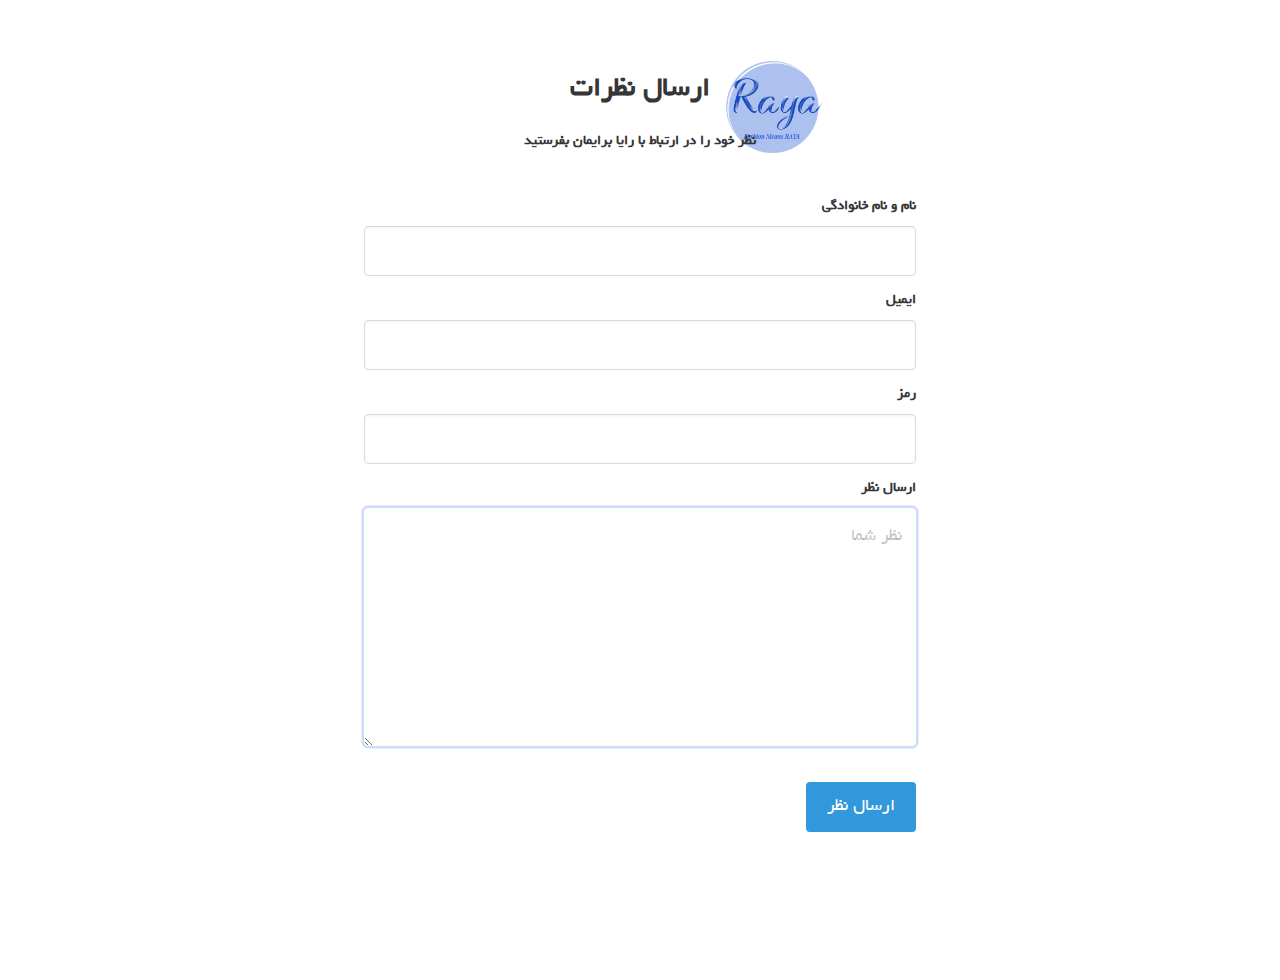
<file: Comments Form/Feedback.html>
<!DOCTYPE html>
<!-- <html lang="fa-IR" dir="rtl">
<head>
    <meta charset="UTF-8">
    <meta name="viewport" content="width=device-width, initial-scale=1.0">
    <title>ارسال نظرات | رایا</title>
    <link rel="icon" href="Files/raya12.png" type="image/png">
</head>
<body>
    
</body>
</html> -->
<!doctype html>
<html lang="fa-IR" dir="rtl">

<head>
    <meta charset="utf-8">
    <meta name="viewport" content="width=device-width, initial-scale=1">
    <title>ارسال نظرات | رایا</title>
    <link rel="stylesheet" href="styles/Style/bulma.min.css">
    <link rel="icon" href="Files/raya12.png" type="image/png">
    <script src="https://code.jquery.com/jquery-3.5.1.min.js" crossorigin="anonymous"></script>
    <link rel="stylesheet" href="cdn/bootstrap-5.2.3/css/all.min.css">
    <link rel="stylesheet" href="cdn/bootstrap-5.2.3/css/bootstrap.min.css">
    <link rel="stylesheet" href="styles/Style/Style.css">
</head>

<body>
    <section class="hero">
        <div class="hero-body">
            <div class="container">
                <div class="columns">
                    <div id="main" class="column is-half is-centered">
                        <img src="Files/raya12.png" id="app-icon" width="128" height="128">
                        <h1 class="title">ارسال نظرات</h1>
                        <h2 class="title is-6">نظر خود را در ارتباط با رایا برایمان بفرستید</h2>
                        <form id="feedback-form" action="#" method="POST" name="feedbackform"
                            onsubmit="subfunction(event)">
                            <div class="field">
                                <label class="label">نام و نام خانوادگی</label>
                                <div class="control">
                                    <input class="input is-medium" id="nameinput" type="text" name="nameinput">
                                    <div class="" id="nameinputerror"></div>
                                </div>
                            </div>
                            <div class="field">
                                <label class="label" for="email">ایمیل</label>
                                <div class="control">
                                    <input class="input is-medium" id="emailinput" type="email" name="emailinput"
                                        autocomplete="email">
                                    <div class="" id="emailinputerror"></div>
                                </div>
                            </div>
                            <div class="field">
                                <label class="label" for="email">رمز</label>
                                <div class="control">
                                    <input class="input is-medium" id="passinput" type="password
                                    " name="passwordinput" autocomplete="password">
                                    <div class="" id="passinputerror"></div>
                                </div>
                            </div>
                            <div class="field">
                                <label class="label" for="message">ارسال نظر</label>
                                <div class="control">
                                    <textarea class="textarea is-medium" placeholder="نظر شما" name="messagetextaarea" rows="7" autofocus></textarea>
                                        <div class="" id="messagetextaareaerror"></div>
                                </div>
                            </div>
                            <br>
                            <div class="field">
                                <div class="control">
                                    <button class="button is-medium is-primary is-info" type="submit">ارسال نظر</button>
                                </div>
                            </div>
                        </form>
                    </div>
                </div>
            </div>
        </div>
    </section>
    <script defer src="styles/Style/Script.js"></script>
</body>

</html>
</file>
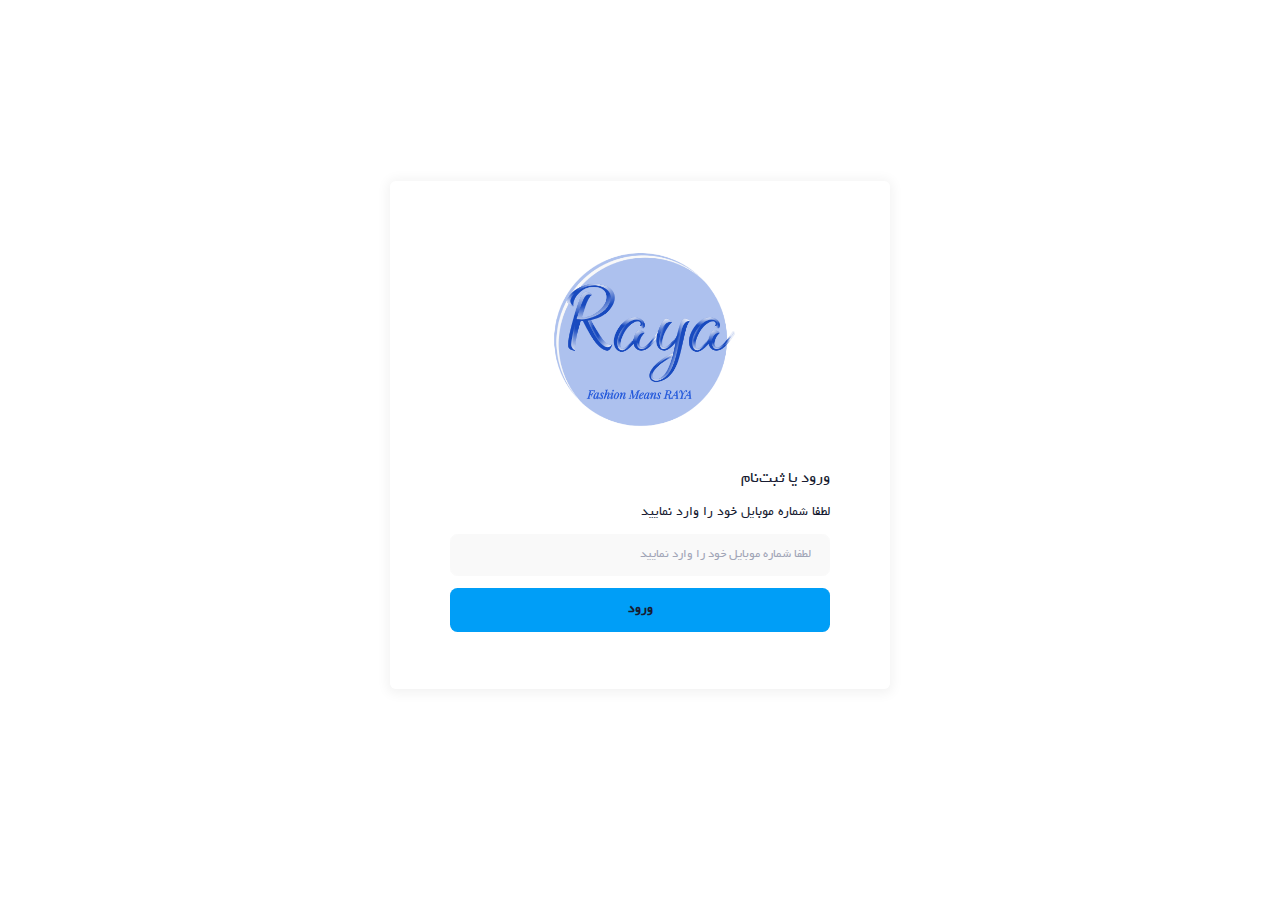
<file: Log in/Log in.html>
<!DOCTYPE html>
<html lang="fa" dir="rtl">


<head>
    <meta charset="utf-8" />
    <title>رایا | ورود به پنل کاربری</title>
    <meta name="viewport" content="width=device-width, initial-scale=1" />
    <link rel="shortcut icon" href="Files/raya12.png" />
    <meta name="csrf-token" content="UttsEHBZPKQQR2xn1Mv1iL5spNwotczCbRVMDJ0c">


    <link rel="stylesheet" href="Files/fonticons.css" />
    <link rel="stylesheet" href="Files/persian-font.css" />



    <meta name="robots" content="noindex">
    <meta name="googlebot" content="noindex">



    <link rel="preload" href="Files/plugins.bundle.rtl.css" as="style" onload="this.onload=null;this.rel='stylesheet'"
        type="text/css"><noscript>
        <link rel="stylesheet" href="Files/plugins.bundle.rtl.css">
    </noscript>
    <link rel="preload" href="Files/plugins-custom.bundle.rtl.css" as="style"
        onload="this.onload=null;this.rel='stylesheet'" type="text/css"><noscript>
        <link rel="stylesheet" href="Files/plugins-custom.bundle.rtl.css">
    </noscript>
    <link href="Files/style.bundle.rtl.css" rel="stylesheet" type="text/css" />
    <link rel="preload" href="Files/datatables.bundle.rtl.css" as="style"
        onload="this.onload=null;this.rel='stylesheet'" type="text/css"><noscript>
        <link rel="stylesheet" href="Files/datatables/datatables.bundle.rtl.css">
    </noscript>
    <link href="Files/custom.rtl.css" rel="stylesheet" type="text/css" />

    <style>
        @font-face {
            font-family: myFirstFont;
            src: url(fonts/yekan.woff );
        }

        body,
        text,
        .tooltip {
            font-family: myFirstFont;
        }

        html {
            font-size: 0.75rem !important;
        }

        .d2h-file-header {
            font-family: myFirstFont;
        }

        .d2h-code-side-line {
            direction: ltr;
        }

        .d2h-file-name-wrapper {
            font-size: 12px !important;
        }

        .d2h-file-header .d2h-icon,
        .d2h-file-header .d2h-tag {
            display: none;
        }

        .toastr-close-button {
            float: right !important;
            right: -0.3em !important;

        }

        .toastr-message {
            padding-right: 2.0em !important;
        }

        .toastr {
            padding-right: 1.25rem !important;
        }

        .swal2-success {
            transform: rotateY(180deg);
        }

        .component-btn-group {
            left: 0 !important;
        }
    </style>


    <link href="https://ibolak.com/modules/user/css/login.css?v=1706709978" rel="stylesheet" type="text/css" />

</head>



<body class="app-blank bgi-size-cover bgi-attachment-fixed bgi-position-center">
    <!--begin::Authentication-->
    <div id="login"
        class="d-flex flex-column flex-column-fluid bgi-position-y-bottom position-x-center bgi-no-repeat bgi-size-contain bgi-attachment-fixed">

        <!--begin::Content-->
        <div class="d-flex flex-center flex-column flex-column-fluid p-10 pb-lg-20">

            <!--begin::Wrapper-->
            <div class="w-lg-500px bg-white rounded shadow-sm p-10 p-lg-15 mx-auto">

                <div id="intro" class="py-4">
                    <div class="login-column px-5">
                        <div class="d-flex justify-content-center mb-5">
                            <a href="https://ibolak.com">
                                <img src="Files/raya12.png" width="240" class="img-fluid">
                            </a>
                        </div>
                        <div class="d-block">
                            <h2>ورود یا ثبت‌نام</h2>
                            <div class="input-wrapper my-4">

                                <span class="pr-1" style="font-size: 15px;">لطفا شماره موبایل خود را وارد نمایید</span>

                                <!--begin::Input-->
                                <input class="form-control form-control-lg form-control-solid mt-3
                             only-digits  " autocomplete="email" dir="ltr" maxlength="11" minlength="11"
                                    placeholder="لطفا شماره موبایل خود را وارد نمایید" type="text" required
                                    name="username" />
                                <!--end::Input-->
                            </div>

                            <!--begin::Submit-->
                            <div class="d-flex flex-center mt-2">
                                <button
                                    class="btn btn-lg btn-primary fw-bolder col-12 btn-block d-flex justify-content-center align-items-center"
                                    type="button" id="btn-intro">
                                    <span style="font-size: 15px;">ورود </span>
                                </button>
                            </div>
                            <!--end::Submit-->
                        </div>
                    </div>
                </div>



                <!--<div id="enterpass" class="card d-none">
                    <div class="position-relative">
                        <div class="login-column">
                            <div class="d-flex justify-content-center mb-5">
                                <a href="https://ibolak.com">
                                    <img src="https://ibolak.com/storage/image/2020/6/optimized/1591207190-H5H95IHchRJXi4yy.png"
                                        width="240" class="img-fluid">
                                </a>
                            </div>

                            <div class="d-block" data-kt-password-meter="true">
                                <h2 class="text-right mb-0">مشخصات خود را کامل کنید:</h2>
                                <div class="input-wrapper mb-4 ">
                                    <input class="form-control form-control-lg form-control-solid mt-4"
                                        autocomplete="off" placeholder="نام" type="text" required dir="rtl"
                                        name="firstname" />
                                    <input class="form-control form-control-lg form-control-solid mt-4"
                                        autocomplete="off" placeholder="نام خانوادگی" type="text" dir="rtl" required
                                        name="lastname" />


                                
                                    <div class="fv-row" data-kt-password-meter="true">
                
                                        <div class="mb-1">

                                            
                                            <div class="position-relative my-3">
                                                <input class="form-control form-control-lg form-control-solid mt-4"
                                                    autocomplete="new-password" placeholder="رمزعبور" dir="ltr"
                                                    minlength="8" type="password" required name="new-password" />


                                                
                                                <span
                                                    class="btn btn-sm btn-icon position-absolute translate-middle top-50 start-0 ms-10"
                                                    data-kt-password-meter-control="visibility">
                                                    <i class="bi bi-eye-slash  fs-1"><span class="path1"></span><span
                                                            class="path2"></span><span class="path3"></span><span
                                                            class="path4"></span></i>
                                                    <i class="bi bi-eye d-none fs-1"><span class="path1"></span><span
                                                            class="path2"></span><span class="path3"></span></i>
                                                </span>
                                                
                                            </div>
                            
                                        </div>

                                    </div>
                                    


                                    <input class="form-control form-control-lg form-control-solid mt-4"
                                        autocomplete="off" placeholder="تکرار رمزعبور" dir="ltr" minlength="8"
                                        type="password" required name="confirm-password" />

                                </div>
                               
                                <div class="alert alert-primary d-flex align-items-center p-4">
                                    
                                    <i class="ki-duotone ki-shield-tick fs-2hx text-success me-4"><span
                                            class="path1"></span><span class="path2"></span></i>
                                    
                                    <div class="d-flex flex-column">
                                        
                                        <span>کلمه عبور باید حداقل ۸ کارکتر و ترکیبی از اعداد و حروف انگلیسی
                                            باشد.</span>
                                       
                                    </div>
                                   
                                </div>
                                
                                <div class="d-flex flex-center mt-2">
                                    <button
                                        class="btn btn-lg btn-primary fw-bolder col-12 btn-block d-flex justify-content-center align-items-center"
                                        type="button" id="btn-submit-pass-reg">
                                        <span>ثبت‌نام </span>
                                    </button>
                                </div>
                                
                            </div>
                        </div>
                    </div>
                </div>

                <div id="enterresetpass" class=" py-4 d-none">
                    <div class="card-body position-relative">
                        <div class="login-column">
                            <div class="d-flex justify-content-center mb-5">
                                <a href="https://ibolak.com">
                                    <img src="https://ibolak.com/storage/image/2020/6/optimized/1591207190-H5H95IHchRJXi4yy.png"
                                        width="240" class="img-fluid">
                                </a>
                            </div>

                            <div class="d-block">
                                <h2 class="text-right mb-0">فراموشی کلمه عبور</h2>
                                <div class="input-wrapper mb-4 ">
                                    <input class="form-control form-control-lg form-control-solid mt-4"
                                        autocomplete="off" dir="ltr" type="email" required name="email" />

                                </div>
                                
                                <div class="d-flex flex-center mt-2 col-12">
                                    <button
                                        class="btn btn-lg btn-primary fw-bolder col-12 btn-block d-flex justify-content-center align-items-center"
                                        type="button" id="btn-submit-reset-pass">
                                        <span class="current-state">بازیابی رمزعبور </span>
                                    </button>
                                </div>
                               
                            </div>
                        </div>
                    </div>
                </div>
                <div id="enterpass-login" class=" py-4 d-none">
                    <div class="card-body position-relative">
                        <div class="login-column">
                            <div class="d-flex justify-content-center mb-5">
                                <a href="https://ibolak.com">
                                    <img src="https://ibolak.com/storage/image/2020/6/optimized/1591207190-H5H95IHchRJXi4yy.png"
                                        width="240" class="img-fluid">
                                </a>
                            </div>

                            <div class="d-block">
                                <h2 class="text-right mb-0">رمز عبور را وارد کنید</h2>
                                <div class="input-wrapper mb-4 ">
                                    <input class="form-control form-control-lg form-control-solid my-4"
                                        autocomplete="current-password" dir="ltr" type="password" required
                                        name="password" />

                                </div>
                                <div class="mb-5">
                                    <a href="https://ibolak.com/reset-password" target="_blank" class="text-primary">
                                        فراموشی رمزعبور
                                        <i class="fas fa-angle-left align-middle mr-2"></i>
                                    </a>
                                </div>
                                <div class="mb-5">
                                    <a href="#" class="text-primary gotoverify">
                                        ورود با رمز یک‌بار مصرف
                                        <i class="fas fa-angle-left align-middle mr-2"></i>
                                    </a>
                                </div>

                                <div class="d-flex flex-center mt-2">
                                    <button
                                        class="btn btn-lg btn-primary fw-bolder col-12 btn-block d-flex justify-content-center align-items-center"
                                        type="button" id="btn-submit-pass">
                                        <span>تایید </span>
                                    </button>
                                </div>
                               
                        </div>
                    </div>
                </div>
                <div id="verification-login" class=" py-4 d-none">
                   
                    <div class="text-center mb-10">
                        <img alt="Logo" class="mh-125px"
                            src="https://ibolak.com/demo1/media/svg/misc/smartphone.svg?v=1706709978" />
                    </div>
                    
                    <div class="text-center mb-10">
                        
                        <h1 class="text-dark mb-3">کد فعال‌سازی را وارد کنید</h1>
                        
                        <div class="text-muted fw-bold fs-5 mb-5">کد تایید را وارد کنید</div>






                       
                    </div>
                    
                    <div class="mb-10 px-md-10">
                        
                        <div class="fw-bolder text-start text-dark fs-6 mb-1 ms-1"></div>
                      
                        <div class="fieldset-login" style="direction: ltr">
                            <label class="boxvalidation"><input class="field" type="number" /></label>
                            <label class="boxvalidation"><input class="field" type="number" /></label>
                            <label class="boxvalidation"><input class="field" type="number" /></label>
                            <label class="boxvalidation"><input class="field" type="number" /></label>
                            <label class="boxvalidation"><input class="field" type="number" /></label>
                        </div>
                       
                    </div>
                   
                    <div id="resend-code-login" class="d-block text-center mb-3">
                        <span>
                            زمان باقی‌مانده تا ارسال مجدد:
                            <b>120</b> ثانیه
                        </span>
                    </div>
                    <div class="mb-2">
                        <a href="#" class="text-primary gotopass">
                            ورود با رمز عبور

                            <i class="fas fa-angle-left align-middle mr-2"></i>
                        </a>

                    </div>

                    <div class="mb-2">
                        <a href="#" class="text-primary gotoverify">
                            ورود با رمز یکبار مصرف
                            <i class="fas fa-angle-left align-middle mr-2"></i>
                        </a>
                    </div>






                   
                    <div class="d-flex flex-center mt-2">
                        <button
                            class="btn btn-lg btn-primary fw-bolder col-12 btn-block d-flex justify-content-center align-items-center"
                            type="button" id="btn-login-verify">
                            <span>تایید </span>
                        </button>
                    </div>
                   

                </div>
                <div id="verification" class=" py-4 d-none">
                   
                    <div class="text-center mb-10">
                        <img alt="Logo" class="mh-125px"
                            src="https://ibolak.com/demo1/media/svg/misc/smartphone.svg?v=1706709978" />
                    </div>
                    
                    
                    <div class="text-center mb-10">
                       
                        <h1 class="text-dark mb-3">کد فعال‌سازی را وارد کنید</h1>
                        
                        <div class="text-muted fw-bold fs-5 mb-5">کد تایید را وارد کنید</div>
                        <p class="m-0 line-height">
                            حساب کاربری با شماره موبایل <span class="number fw-bolder text-dark fs-3"></span> وجود
                            ندارد. برای
                            ساخت حساب جدید،کد تایید برای این
                            شماره ارسال گردید.

                        </p>
                       
                    </div>
                   
                    <div class="mb-10 px-md-10">
                       
                        <div class="fw-bolder text-start text-dark fs-6 mb-1 ms-1"></div>
                       
                        <div class="fieldset-register" style="direction: ltr">
                            <label class="boxvalidation"><input class="field" type="number" /></label>
                            <label class="boxvalidation"><input class="field" type="number" /></label>
                            <label class="boxvalidation"><input class="field" type="number" /></label>
                            <label class="boxvalidation"><input class="field" type="number" /></label>
                            <label class="boxvalidation"><input class="field" type="number" /></label>
                        </div>
                       
                    </div>
                    
                    <div id="resend-code-register" class="d-block text-center mb-4">
                        <span>
                            زمان باقی‌مانده تا ارسال مجدد:
                            <b>120</b> ثانیه
                        </span>
                    </div>

                   
                    <div class="d-flex flex-center mt-2">
                        <button
                            class="btn btn-lg btn-primary fw-bolder col-12 btn-block d-flex justify-content-center align-items-center"
                            type="button" id="btn-reg-verify">
                            <span>ادامه </span>
                        </button>
                    </div>
                   

                </div>
            </div>
            
        </div>
       

        <div class="d-flex flex-center flex-column-auto p-10">
          
            <div class="d-flex align-items-center fw-bold fs-6">





            </div>
           
        </div>
       

    </div>-->
    <!--end::Authentication-->



    <script src="https://ibolak.com/demo1/plugins/global/plugins.bundle.js?v=1706709978"></script>
    <script src="https://ibolak.com/demo1/js/scripts.bundle.js?v=1706709978"></script>
    <script type="text/javascript" src="https://ibolak.com/js/vanilla-masker.min.js"></script>

    <!-- <script>
        function toast(title, msg, type, options) {
            if (typeof toastr === "undefined") {
                return;
            }

            var $addClear = true;
            let timeOut = (options && options.timeOut) || 6000;
            let progressBar = (options && options.progressBar) || false;

            toastr.options = {
                closeButton: false,
                progressBar,
                positionClass: "toast-bottom-left",
                onclick: null,
                timeOut,
                rtl: false,
                extendetTimeout: 0,
                closeOnHover: false,
                tapToDismiss: true,
            };

            toastr[type](msg, title);

            if (timeOut.length) {
                toastr.options.timeOut = $addClear ? 0 : timeOut;
            }
        }

        $(document).ready(function () {
            $('.only-digits').each(function () {
                $(this).on('input', function (e) {
                    return this.value = toEnglishDigits(this.value.replace(/[^\d\u06F0-\u06F90-9]+$/, ''));
                });
            });
            function toEnglishDigits(str) {

                // convert persian digits [۰۱۲۳۴۵۶۷۸۹]
                var e = '۰'.charCodeAt(0);
                str = str.replace(/[۰-۹]/g, function (t) {
                    return t.charCodeAt(0) - e;
                });

                // convert arabic indic digits [٠١٢٣٤٥٦٧٨٩]
                e = '٠'.charCodeAt(0);
                str = str.replace(/[٠-٩]/g, function (t) {
                    return t.charCodeAt(0) - e;
                });
                return str;
            }
            let mask = VMasker(document.querySelectorAll("input[name='verify-code']")).maskPattern("9-9-9-9-9");
            const redirectUrl = "https://ibolak.com";

            let IntroDiv = $("#intro"),
                passDiv = $("#enterpass"),
                passLoginDiv = $("#enterpass-login"),
                verifRegDiv = $("#verification"),
                verifLogDiv = $("#verification-login"),
                goToPassLoginBtn = verifLogDiv.find("a.gotopass"),
                goToVerifyLogin = passLoginDiv.find("a.gotoverify"),
                passwordInput = passLoginDiv.find("input[name='password']"),
                usernameInput = $("input[name='username']"),
                userData = {},
                mobilePattern = /(0|\+98)?([ ]|-|[()]){0,2}9[0|1|2|3|4|9]([ ]|-|[()]){0,2}(?:[0-9]([ ]|-|[()]){0,2}){8}/ig,
                emailPattern = /\S+@\S+\.\S+/;

            const fieldsLogin = document.querySelectorAll(".fieldset-login .field"),
                fieldsRegister = document.querySelectorAll(".fieldset-register .field"),
                RESEND_INTERVAL = 120;

            // begin::Mobile Validation
            let junkReg = /[^\d]/ig,
                persinNum = [/۰/gi, /۱/gi, /۲/gi, /۳/gi, /۴/gi, /۵/gi, /۶/gi, /۷/gi, /۸/gi, /۹/gi],
                num2en = function (str) {
                    for (var i = 0; i < 10; i++) {
                        str = str.replace(persinNum[i], i);
                    }
                    return str;
                },
                getMobiles = function (str) {
                    var mobiles = num2en(str + '').match(mobilePattern) || [];
                    mobiles.forEach(function (value, index, arr) {
                        arr[index] = value.replace(junkReg, '');
                        arr[index][0] === '0' || (arr[index] = '0' + arr[index]);
                    });
                    return mobiles;
                };
            // end::Mobile Validation


            // begin::Public
            usernameInput.focus()
            // end::Public

            // begin::Listeners

            // Intro
            IntroDiv.keypress(function (event) {
                let keycode = (event.keyCode ? event.keyCode : event.which);
                if (keycode == '13') {
                    $("#btn-intro").click(loginIntro());
                }
            });

            $("#btn-intro").click(function () {
                loginIntro()
            });

            async function loginIntro() {

                $("#btn-intro").attr('disabled', 'disabled');
                let usernameInputValue = $.trim(usernameInput.val());

                if (usernameInputValue == '') {
                    toast('خطا', 'لطفا شماره تلفن خود را وارد کنید.', 'error');
                    usernameInput.addClass("border border-danger");
                    usernameInput.val('');
                    usernameInput.focus();
                    $("#btn-intro").removeAttr('disabled');
                    setTimeout(() => {
                        usernameInput.removeClass("border border-danger");
                    }, 3500);
                    return
                }


                if (!isNaN(usernameInputValue)) {

                    if (getMobiles(usernameInputValue).length == 0) {
                        toast('خطا', 'شماره همراه خود را به درستی وارد کنید.', 'error');
                        usernameInput.addClass("border border-danger");
                        usernameInput.focus();
                        $("#btn-intro").removeAttr('disabled');
                        setTimeout(() => {
                            usernameInput.removeClass("border border-danger");
                        }, 3500);
                        return
                    }

                    let data = {
                        mobile: getMobiles(usernameInputValue)[0],
                        redirect_url: redirectUrl
                    }

                    userData.mobile = data.mobile;

                    await checkUserApi(data)
                        .then(function (res) {
                            if (res.status == 'registerPage') {

                                sendCodeRegister(data).then(function () {

                                    toast("کد تاییدیه", "کد تایید برای شما ارسال شد",
                                        "success", {
                                        timeOut: 10000
                                    });

                                    goToVerificationRegister();

                                })
                                    .catch(function (err) {
                                        if (err.status == 429 && ('type' in err && err.type == 'tooManyAttemptsSms')) {

                                            goToVerificationRegister();

                                        } else {
                                            toast("خطا", err.responseJSON.message, "error", {
                                                timeOut: 10000
                                            });
                                        }
                                    })


                            } else if (res.status == 'loginPage') {

                                goToPassLogin();
                                // sendCodeLogin(data).then(function () {
                                //
                                //     toast("کد تاییدیه", "کد تایید برای شما ارسال شد",
                                //         "info", {
                                //             timeOut: 10000
                                //         });
                                //
                                //     goToVerificationLogin();
                                //
                                // })
                                //     .catch(function (err) {
                                //         if (err.status == 429  && ('type' in err && err.type == 'tooManyAttemptsSms')) {
                                //
                                //             goToVerificationLogin();
                                //
                                //         } else {
                                //             toast("خطا", err.responseJSON.message, "error", {
                                //                 timeOut: 10000
                                //             });
                                //         }
                                //     })

                            }

                        })
                        .catch(function (err) {
                            toast("خطا", err.responseJSON.message, "error", {
                                timeOut: 10000
                            });
                        });

                } else {

                    if (!emailPattern.test(usernameInputValue)) {
                        toast('خطا', 'لطفا ایمیل خود را به درستی وارد کنید', 'error');
                        usernameInput.addClass("border border-danger");
                        usernameInput.focus();
                        $("#btn-intro").removeAttr('disabled');
                        setTimeout(() => {
                            usernameInput.removeClass("border border-danger");
                        }, 3500);
                        return
                    }


                    let data = {
                        email: usernameInputValue,
                        redirect_url: redirectUrl
                    }

                    await checkUserEmail(data)
                        .then(function (res) {
                            if (res.status == 'emailLoginPage') {

                                IntroDiv.addClass("d-none");
                                passLoginDiv.removeClass("d-none");

                                goToVerifyLogin.addClass("d-none")

                                passwordInput.val('');
                                passwordInput.focus();

                                passLoginDiv.find('button.back').click(function () {
                                    passLoginDiv.addClass('d-none');
                                    IntroDiv.removeClass('d-none');
                                    usernameInput.val('');
                                    usernameInput.focus();
                                    goToVerifyLogin.removeClass("d-none")
                                })

                                userData = {
                                    mobile: '',
                                    email: data.email
                                }

                            } else if (res.status == 'registerPage') {

                                toast("کد تاییدیه", res.message, "error", {
                                    timeOut: 10000
                                });

                            }

                        })
                        .catch(function (err) {
                            toast("خطا", err.responseJSON.message, "error", {
                                timeOut: 10000
                            });
                        });

                }

                $("#btn-intro").removeAttr('disabled');
            }

            // login -> verify
            verifLogDiv.keypress(function (event) {
                let keycode = (event.keyCode ? event.keyCode : event.which);
                if (keycode == '13') {
                    $("#btn-login-verify").click(btnLoginVerify())
                }
            });

            $("#btn-login-verify").click(function () {
                btnLoginVerify()
            });

            async function btnLoginVerify() {
                let $this = $("#btn-login-verify");
                $this.attr('disabled', 'disabled');

                let verifyInput = '';
                fieldsLogin.forEach(ele => {
                    verifyInput += ele.value
                });

                if (verifyInput == '') {
                    toast("خطا", "کد ارسالی را به درستی وارد کنید.", "error");
                    $this.removeAttr('disabled');
                    return
                }

                const data = {
                    mobile: userData.mobile,
                    redirect_url: redirectUrl,
                    sms_token: verifyInput,
                    _token: "UttsEHBZPKQQR2xn1Mv1iL5spNwotczCbRVMDJ0c",
                }

                await verifyCodeApiLogin(data)
                    .then(function (res) {
                        let url = res.redirectTo;
                        toast("", "با موفقیت وارد شدید.", "success");

                        setTimeout(function () {
                            window.location.href = url;
                        }, 1000)
                    })
                    .catch(function (err) {
                        toast("خطا", err.responseJSON.message, "error");
                        $this.removeAttr('disabled');
                    });

            }


            // login -> Enter Password
            $(goToPassLoginBtn).click(function (e) {
                e.preventDefault();

                verifLogDiv.addClass("d-none");
                passLoginDiv.removeClass("d-none");

                passwordInput.val('');
                passwordInput.focus();

                passLoginDiv.find('button.back').click(function () {
                    passLoginDiv.addClass('d-none');
                    IntroDiv.removeClass('d-none');
                    usernameInput.val('');
                    usernameInput.focus();
                })

            });

            // login -> Go To verify
            $(goToVerifyLogin).click(async function (e) {
                e.preventDefault();


                verifLogDiv.find("a.gotoverify").addClass("d-none")

                passLoginDiv.addClass("d-none");
                verifLogDiv.removeClass("d-none");

                fieldsLogin.forEach((element, index, array) => {
                    array[index].value = ''
                });
                verifLogDiv.find('.fieldset-login .boxvalidation:first-child input').focus();

                verifLogDiv.find('button.back').click(function () {
                    verifLogDiv.addClass('d-none');
                    IntroDiv.removeClass('d-none');
                    usernameInput.val('');
                    usernameInput.focus();
                });


                // Ajax Login OTP

                sendCodeLogin({
                    mobile: userData.mobile
                }).then(function () {

                    toast("کد تاییدیه", "کد تایید برای شما ارسال شد", "success", {
                        timeOut: 10000
                    });

                    goToVerificationLogin();

                })
                    .catch(function (err) {
                        if (err.status == 429 && ('type' in err && err.type == 'tooManyAttemptsSms')) {
                            goToVerificationLogin();
                        } else {
                            toast("خطا", err.responseJSON.message, "error", {
                                timeOut: 10000
                            });
                        }
                    })

            })


            // Login -> SendPassword
            passLoginDiv.keypress(function (event) {
                let keycode = (event.keyCode ? event.keyCode : event.which);
                if (keycode == '13') {
                    $("#btn-submit-pass").click(btnSubmitPass())
                }
            });

            $("#btn-submit-pass").click(function () {
                btnSubmitPass()
            });

            async function btnSubmitPass() {
                let $this = $("#btn-submit-pass");
                $this.attr('disabled', 'disabled');

                let passwordInputValue = passwordInput.val();

                if (passwordInputValue == '') {
                    toast("خطا", "رمز عبور خود را وارد کنید", "error");
                    passwordInput.addClass("border border-danger");
                    passwordInput.val('');
                    passwordInput.focus();
                    setTimeout(() => {
                        passwordInput.removeClass("border border-danger");
                    }, 3500);
                    $this.removeAttr('disabled');
                    return
                }


                let data = {
                    email: userData.email,
                    password: passwordInputValue,
                    mobile: userData.mobile,
                    _token: "UttsEHBZPKQQR2xn1Mv1iL5spNwotczCbRVMDJ0c",
                }

                await sendPasswordLoginApi(data)
                    .then(function (res) {
                        toast("", "با موفقیت وارد شدید.", "success");

                        setTimeout(function () {
                            window.location.href = redirectUrl;
                        }, 1000)
                    })
                    .catch(function (err) {
                        toast("خطا", err.responseJSON.message, "error");
                        $this.removeAttr('disabled');
                    });

            }


            //Register -> Verify Code
            verifRegDiv.keypress(function (event) {
                let keycode = (event.keyCode ? event.keyCode : event.which);
                if (keycode == '13') {
                    $("#btn-reg-verify").click(btnRegVerify())
                }
            });

            $("#btn-reg-verify").click(function () {
                btnRegVerify()
            });

            async function btnRegVerify() {
                $("#btn-reg-verify").attr('disabled', 'disabled');


                let verifyInput = '';
                fieldsRegister.forEach(ele => {
                    verifyInput += ele.value
                });


                if (verifyInput == '') {
                    toast("خطا", "کد ارسالی را به درستی وارد کنید.", "error");
                    $("#btn-reg-verify").removeAttr('disabled');
                    return
                }

                // Ajax Check Register Code
                let data = {
                    sms_token: verifyInput,
                    redirect_url: redirectUrl,
                    mobile: userData.mobile
                }

                await verifyCodeApi(data)
                    .then(function (res) {
                        userData.token = data.sms_token
                        goToNewPassword()
                    })
                    .catch(function (err) {
                        toast("خطا", err.responseJSON.message, "error");
                    });

                $("#btn-reg-verify").removeAttr('disabled');
            }


            // Register -> Submit Password
            passDiv.keypress(function (event) {
                let keycode = (event.keyCode ? event.keyCode : event.which);
                if (keycode == '13') {
                    $("#btn-submit-pass-reg").click(btnSubmitPassReg())
                }
            });

            $("#btn-submit-pass-reg").click(function () {
                btnSubmitPassReg()
            });

            async function btnSubmitPassReg() {
                let authType = "2"
                let emailIsRequired = ""
                $("#btn-submit-pass-reg").attr('disabled', 'disabled');

                let passInput = passDiv.find("input[name='new-password']"),
                    confirmInput = passDiv.find("input[name='confirm-password']"),
                    firstnameInput = passDiv.find("input[name='firstname']"),
                    lastnameInput = passDiv.find("input[name='lastname']"),
                    emailInput = passDiv.find("input[name='email']");

                let firstnameInputValue = $.trim(firstnameInput.val()),
                    lastnameInputValue = $.trim(lastnameInput.val()),
                    emailInputValue = $.trim(emailInput.val());


                if (firstnameInputValue == '' || lastnameInputValue == '' || (emailIsRequired && emailInputValue == '')) {
                    toast("خطا", "مشخصات خود را کامل کنید.", "error");
                    $("#btn-submit-pass-reg").removeAttr('disabled');
                    return;
                }

                if (passInput.val() == '') {
                    toast("خطا", "رمزعبور مورد نظر خود را وارد کنید.", "error");
                    passInput.addClass("border border-danger");
                    passInput.val('');
                    passInput.focus();
                    $("#btn-submit-pass-reg").removeAttr('disabled');
                    setTimeout(() => {
                        passInput.removeClass("border border-danger");
                    }, 3500);
                    return;
                }

                if (confirmInput.val() != passInput.val()) {
                    toast("خطا", "رمزعبور وارد شده با تکرار رمزعبور یکسان نیست.", "error");
                    confirmInput.addClass("border border-danger");
                    confirmInput.focus();
                    $("#btn-submit-pass-reg").removeAttr('disabled');
                    setTimeout(() => {
                        confirmInput.removeClass("border border-danger");
                    }, 3500);
                    return;
                }


                let data = {
                    mobile: userData.mobile,
                    redirect_url: redirectUrl,
                    sms_token: userData.token,
                    firstname: firstnameInputValue,
                    lastname: lastnameInputValue,
                    password: passInput.val(),
                    password_confirmation: confirmInput.val(),
                    _token: "UttsEHBZPKQQR2xn1Mv1iL5spNwotczCbRVMDJ0c"
                }
                if (emailIsRequired) {
                    data.email = emailInputValue
                }


                await sendPasswordRegisterApi(data)
                    .then(function (res) {
                        toast("", "با موفقیت وارد شدید.", "success");

                        setTimeout(function () {
                            window.location.href = redirectUrl;
                        }, 1000)
                    })
                    .catch(function (err) {
                        toast("خطا", err.responseJSON.message, "error");
                        $("#btn-submit-pass-reg").removeAttr('disabled');
                    })

            }
            // end::Listeners

            function goToVerificationLogin() {

                setResendInterval(RESEND_INTERVAL);

                IntroDiv.addClass("d-none");
                verifLogDiv.removeClass("d-none");

                fieldsLogin.forEach((element, index, array) => {
                    array[index].value = ''
                });
                verifLogDiv.find('.fieldset-login .boxvalidation:first-child input').focus();

                verifLogDiv.find('span.number').text(getMobiles(usernameInput.val())[0]);
                verifLogDiv.find('button.back').click(function () {
                    verifLogDiv.addClass('d-none');
                    IntroDiv.removeClass('d-none');
                    usernameInput.val('');
                    usernameInput.focus();
                })

            }

            function goToPassLogin() {
                IntroDiv.addClass("d-none");
                passLoginDiv.removeClass("d-none");

                passwordInput.val('');
                passwordInput.focus();

                passLoginDiv.find('button.back').click(function () {
                    passLoginDiv.addClass('d-none');
                    IntroDiv.removeClass('d-none');
                    usernameInput.val('');
                    usernameInput.focus();
                })
            }

            function goToVerificationRegister() {
                setResendIntervalRegister(RESEND_INTERVAL);

                IntroDiv.addClass("d-none");
                verifRegDiv.removeClass("d-none");

                fieldsRegister.forEach((element, index, array) => {
                    array[index].value = ''
                });
                verifRegDiv.find('.fieldset-register .boxvalidation:first-child input').focus();

                verifRegDiv.find('span.number').text(getMobiles(usernameInput.val())[0]);
                verifRegDiv.find('button.back').click(function () {
                    verifRegDiv.addClass('d-none');
                    IntroDiv.removeClass('d-none');
                    usernameInput.focus();
                    usernameInput.val('');
                })

            }

            function goToNewPassword() {
                verifRegDiv.addClass("d-none");
                passDiv.removeClass("d-none");
            }


            // checkuser api
            function checkUserApi(data) {
                return new Promise(function (resolve, reject) {
                    $.ajax({
                        type: 'post',
                        url: "https://ibolak.com/api/v1/auth/check-number",
                        data: data, // stringyfy before passing
                        success: function (res) {
                            resolve(res);
                        },
                        error: function (err) {
                            reject(err)
                        }
                    });
                });
            }

            // send Code
            function sendCodeRegister(phone) {
                return new Promise(function (resolve, reject) {
                    $.ajax({
                        type: 'post',
                        url: "https://ibolak.com/api/v1/auth/send-register-code",
                        data: phone, // stringyfy before passing
                        success: function (res) {
                            resolve(res)
                        },
                        error: function (err) {
                            reject(err)
                        }
                    });
                });

            }

            // send Code
            function sendCodeLogin(phone) {
                return new Promise(function (resolve, reject) {
                    $.ajax({
                        type: 'post',
                        url: "https://ibolak.com/api/v1/auth/send-login-code",
                        data: phone,
                        success: function (res) {
                            resolve(res)
                        },
                        error: function (err) {
                            reject(err)
                        }
                    });
                });

            }

            // Verify api Register
            function verifyCodeApi(data) {

                return new Promise(function (resolve, reject) {
                    $.ajax({
                        type: 'post',
                        url: "https://ibolak.com/api/v1/auth/check-register-code",
                        data: data,
                        success: function (res) {
                            resolve(res);
                        },
                        error: function (err) {
                            reject(err)
                        }
                    });
                });
            }

            // Verify api Login
            function verifyCodeApiLogin(data) {

                return new Promise(function (resolve, reject) {
                    $.ajax({
                        type: 'post',
                        url: "https://ibolak.com/login-otp",
                        data: data,
                        success: function (res) {
                            resolve(res);
                        },
                        error: function (err) {
                            reject(err)
                        }
                    });
                });
            }

            // Send Password for login
            function sendPasswordLoginApi(data) {
                return new Promise(function (resolve, reject) {
                    let url = data.mobile ? "https://ibolak.com/login-mobile" :
                        "https://ibolak.com/login-email";

                    $.ajax({
                        type: 'post',
                        url,
                        data,
                        success: function (res) {
                            resolve(res);
                        },
                        error: function (err) {
                            reject(err)
                        }
                    });

                });
            }

            // Send Password register
            function sendPasswordRegisterApi(data) {
                return new Promise(function (resolve, reject) {
                    $.ajax({
                        type: 'post',
                        url: "https://ibolak.com/register",
                        data,
                        success: function (res) {
                            resolve(res);
                        },
                        error: function (err) {
                            reject(err)
                        }
                    });
                });
            }

            // checkUser email
            function checkUserEmail(data) {
                return new Promise(function (resolve, reject) {
                    $.ajax({
                        type: 'post',
                        url: "https://ibolak.com/api/v1/auth/check-email",
                        data,
                        success: function (res) {
                            resolve(res);
                        },
                        error: function (err) {
                            reject(err)
                        }
                    });
                });
            }

            // end::Fucntions



            function handleInputField({ target }) {

                const value = target.value.slice(0, 1);
                target.value = value;

                const step = value ? 1 : -1;
                const fieldIndex = [...fieldsLogin].findIndex((field) => field === target);
                const focusToIndex = fieldIndex + step;

                if (focusToIndex < 0 || focusToIndex >= fieldsLogin.length) return;

                fieldsLogin[focusToIndex].focus();
            }

            function handleInputFieldRegister({ target }) {

                const value = target.value.slice(0, 1);
                target.value = value;

                const step = value ? 1 : -1;
                const fieldIndex = [...fieldsRegister].findIndex((field) => field === target);
                const focusToIndex = fieldIndex + step;

                if (focusToIndex < 0 || focusToIndex >= fieldsRegister.length) return;

                fieldsRegister[focusToIndex].focus();
            }

            fieldsLogin.forEach((field) => {
                field.addEventListener("input", handleInputField);
            });

            fieldsLogin[fieldsLogin.length - 1].addEventListener("input", function ({ target }) {
                if (!target.value) return;
                lastInput = target.value;
                btnLoginVerify()
            })

            fieldsRegister.forEach((field) => {
                field.addEventListener("input", handleInputFieldRegister);
            });

            fieldsRegister[fieldsRegister.length - 1].addEventListener("input", function ({ target }) {
                if (!target.value) return;
                lastInput = target.value;
                btnRegVerify()
            })






            $('#resend-code-login span b').text(RESEND_INTERVAL);
            $('#resend-code-register span b').text(RESEND_INTERVAL);

            function activateResendLink() {
                const resendLink = document.createElement('a');
                resendLink.href = "#";
                resendLink.classList.add('text-blue');
                resendLink.classList.add('font-weight-bold');
                resendLink.innerText = "ارسال مجدد کد تایید";

                resendLink.addEventListener('click', async function (e) {
                    e.preventDefault();
                    $('#resend-code-login a').remove();
                    $('#resend-code-login').append('<strong>درحال ارسال لینک</strong>');

                    await sendCodeLogin(userData).then(function () {

                        toast("کد تاییدیه", "کد تایید برای شما ارسال شد",
                            "info", {
                            timeOut: 10000
                        });
                    })
                        .catch(function (err) {
                            toast("خطا", err.responseJSON.message, "error", {
                                timeOut: 10000
                            });
                        })


                    $('#resend-code-login span b').text(RESEND_INTERVAL);
                    setResendInterval(RESEND_INTERVAL);
                    $('#resend-code-login strong').css('display', 'none');
                    $('#resend-code-login span').css('display', 'block');


                });

                $('#resend-code-login').append(resendLink);
                $('#resend-code-login span').css('display', 'none');
                $('#resend-code-login strong').css('display', 'none');
            }

            function activateResendLinkRegister() {
                const resendLink = document.createElement('a');
                resendLink.href = "#";
                resendLink.classList.add('text-blue');
                resendLink.classList.add('font-weight-bold');
                resendLink.innerText = "ارسال مجدد کد تایید";

                resendLink.addEventListener('click', async function (e) {
                    e.preventDefault();
                    $('#resend-code-register a').remove();
                    $('#resend-code-register').append('<strong>درحال ارسال لینک</strong>');

                    await sendCodeRegister(userData).then(function () {

                        toast("کد تاییدیه", "کد تایید برای شما ارسال شد",
                            "info", {
                            timeOut: 10000
                        });

                    })
                        .catch(function (err) {

                            toast("خطا", err.responseJSON.message, "error", {
                                timeOut: 10000
                            });
                        })

                    $('#resend-code-register span b').text(RESEND_INTERVAL);
                    setResendIntervalRegister(RESEND_INTERVAL);
                    $('#resend-code-register strong').css('display', 'none');
                    $('#resend-code-register span').css('display', 'block');

                });

                $('#resend-code-register').append(resendLink);
                $('#resend-code-register span').css('display', 'none');
                $('#resend-code-register strong').css('display', 'none');
            }

            function setResendInterval(interval) {
                const resendInterval = setInterval(function () {
                    $('#resend-code-login span b').text(interval);
                    $('#resend-code-login a').remove();

                    $('#resend-code-login span').css('display', 'block');

                    if (interval == 0) {
                        activateResendLink();
                        return clearInterval(resendInterval);
                    }
                    return interval--;
                }, 1000);
            }

            function setResendIntervalRegister(interval) {
                const resendInterval = setInterval(function () {
                    $('#resend-code-register span b').text(interval);
                    $('#resend-code-register a').remove();

                    $('#resend-code-register span').css('display', 'block');

                    if (interval == 0) {
                        activateResendLinkRegister();
                        return clearInterval(resendInterval);
                    }
                    return interval--;
                }, 1000);
            }
        });

        class PinCode {
            constructor(element) {
                this._element = element;
                this._digits = Array.from(element.querySelectorAll('.digit'));
                this._jumper = element.querySelector('.digit-jumper');
                this._input = element.querySelector('.pin-code-input');
                this._form = element.parentElement;
                this._submit = element.querySelector('.pin-code-submit');
                this._currentDigitIndex = 0;
                this._canInput = true;
                this._code = '';

                this._bindEventHandlers();
            }

            _bindEventHandlers() {
                this._input.addEventListener('focus', () => {
                    if (this._currentDigitIndex === 0) {
                        this._moveJumper(this._currentDigitIndex);
                    }
                });

                this._input.addEventListener('input', (e) => {
                    this._input.value = '';

                    if (this._canInput && (!isNaN(parseFloat(e.data)) && isFinite(e.data))) {
                        let digit = this._digits[this._currentDigitIndex - 1];
                        digit.querySelector('span').innerHTML = e.data;
                        digit.classList.add('filled');

                        this._code += e.data;

                        if (this._currentDigitIndex < this._digits.length) {
                            this._moveJumper(this._currentDigitIndex);
                        } else {
                            this._endInput();
                        }
                    }
                });

                this._form.addEventListener('submit', (e) => {
                    e.preventDefault();

                    this._reset();

                    //alert(`Your code is: ${this._code}`);
                });
            }

            _getDistanceToDigit(digit, digitWidth) {
                let distance = this._getTotalOffsetOfDigit(digit, digitWidth);

                if (this._currentDigitIndex > 0) {
                    distance = digit.offsetLeft - this._digits[this._currentDigitIndex - 1].offsetLeft;
                }

                return distance;
            }

            _getTotalOffsetOfDigit(digit, digitWidth) {
                return digit.offsetLeft + digit.clientWidth / 2 - digitWidth / 2;
            }

            _moveJumper(index) {
                this._canInput = false;

                let digit = this._digits[index],
                    timeline = new TimelineMax({
                        onStart: () => {
                            this._jumper.classList.remove('blinking');
                        },
                        onComplete: () => {
                            this._jumper.classList.add('blinking');
                            this._currentDigitIndex += 1;
                            this._canInput = true;
                        }
                    }),
                    digitWidth = parseInt(window.getComputedStyle(digit, ':before').width),
                    distance = this._getDistanceToDigit(digit, digitWidth),
                    offset = this._getTotalOffsetOfDigit(digit, digitWidth),
                    scaleX = distance / digitWidth + 1;

                if (index === 0) {
                    scaleX += 1;
                }

                timeline.add(
                    TweenMax.to(this._jumper, .3, {
                        scaleX: scaleX,
                        ease: Expo.easeInOut
                    })
                );

                timeline.add(
                    TweenMax.to(this._jumper, .3, {
                        scaleX: 1,
                        x: offset,
                        ease: Expo.easeInOut
                    }),
                    .3
                );
            }

            _endInput() {
                this._canInput = false;

                let timeline = new TimelineMax({
                    onStart: () => {
                        this._jumper.classList.remove('blinking');
                    },
                    onComplete: () => {
                        this._submit.classList.add('visible');
                    }
                }),
                    digit = this._digits[this._currentDigitIndex - 1],
                    distance = this._element.clientWidth - digit.offsetLeft;

                timeline.add(
                    TweenMax.to(this._jumper, .3, {
                        scaleX: distance,
                        ease: Expo.easeInOut
                    })
                );

                timeline.add(
                    TweenMax.to(this._jumper, .3, {
                        scaleX: 1,
                        ease: Expo.easeInOut
                    }),
                    .3
                );

                timeline.add(
                    TweenMax.to(this._jumper, .3, {
                        x: this._element.clientWidth,
                        ease: Expo.easeInOut
                    }),
                    .3
                );
            }

            _reset() {
                let timeline = new TimelineMax({
                    onStart: () => {
                        this._code = '';
                        this._currentDigitIndex = 0;
                    },
                    onComplete: () => {
                        this._canInput = true;
                        this._element.classList.remove('reset');

                        TweenMax.set(this._jumper, {
                            clearProps: 'transform'
                        });
                    }
                });

                timeline.add(
                    () => {
                        this._element.classList.add('reset');
                    }
                );

                timeline.add(
                    () => {
                        this._submit.classList.remove('visible');
                    },
                    .2
                );

                timeline.add(
                    TweenMax.to(this._jumper, .3, {
                        scaleX: this._element.clientWidth / 6 + 1,
                        ease: Expo.easeInOut,
                        onComplete: () => {
                            this._digits.forEach((digit) => {
                                digit.querySelector('span').innerHTML = '';
                                digit.classList.remove('filled');
                            });
                        }
                    }),
                    .3
                );

                timeline.add(
                    TweenMax.to(this._jumper, .3, {
                        x: '-100%',
                        scaleX: 1,
                        ease: Expo.easeInOut
                    }),
                    .6
                );
            }
        }

        document.querySelectorAll('.pin-code').forEach((pinCode) => {
            new PinCode(pinCode);
        });
    </script> -->



</body>

</html>
</file>
<file: Comments Form/styles/Style/Style.css>
@font-face {
    font-family: myFirstFont;
    src: url(../fonts/yekan.woff);
}

:root {
    --main-color: #3273dc;
    --main-color-rgb: 50, 115, 220;
    /* Same as above but stored as a pure color values */
}

body,
* {
    font-family: myFirstFont;
}

a {
    color: var(--main-color);
    text-decoration: none;
}

.has-nice-link a:not(.button):not(.no-underline) {
    box-shadow: inset 0 -1px 0 0 rgba(0, 0, 0, 0.1);
}

.has-nice-link a:not(.button):not(.no-underline):hover {
    box-shadow: inset 0 -1px 0 0 rgba(0, 0, 0, 0.3);
}

.is-centered {
    margin-left: auto;
    margin-right: auto;
}

.hero-body>.container {
    margin-bottom: 100px;
}

#app-icon {
    /* display: none; */
    margin: 0 80px 0 0;
    margin-bottom: -105px;
}

.ios-app #app-icon {
    border-radius: 30px;
    filter: drop-shadow(0px 1px 3px #D5D5D5);
}

h1,
h2,
#additional-info,
p {
    text-align: center;
}

#additional-info {
    display: none;
    padding-bottom: 20px;
}

#feedback-form {
    padding-top: 20px;
}

#feedback-form .required:invalid {
    border-color: #ff3860;
}

/* Hack to override the form input border color, since I can't use the SASS variables */
.input.is-active,
.input.is-focused,
.input:active,
.input:focus,
.textarea.is-active,
.textarea.is-focused,
.textarea:active,
.textarea:focus {
    border-color: orange;
    box-shadow: rgba(10, 162, 222, 0.905);
}

/* For the imported navbar */
#nav-container {
    min-height: 52px;
    opacity: 0;
    transition: 0.8s ease-in-out;
}

#nav-container.visible {
    opacity: 1;
}

textarea,
button {
    font-family: myFirstFont;

}

input:focus {
    border: none;

}

textarea:focus {
    border: none;
    box-shadow: none;
    outline: none;
}
</file>
<file: Log in/Files/fonticons.css>
@font-face {
    font-family: "fonticons";
    src: 
    url("./fonticons.ttf?a04bd76b90d1c05409ac628cf41d10c5") format("truetype"),
    url("./fonticons.woff?a04bd76b90d1c05409ac628cf41d10c5") format("woff"),
    url("./fonticons.woff2?a04bd76b90d1c05409ac628cf41d10c5") format("woff2"),
    url("./fonticons.eot?a04bd76b90d1c05409ac628cf41d10c5#iefix") format("embedded-opentype"),
    url("./fonticons.svg?a04bd76b90d1c05409ac628cf41d10c5#fonticons") format("svg");
}

i[class^="fonticon-"]:before, 
i[class*=" fonticon-"]:before {
    font-family: fonticons !important;
    font-style: normal;
    font-weight: normal !important;
    font-variant: normal;
    text-transform: none;
    line-height: 1;
    display: inline-block;
    vertical-align: middle;
    -webkit-font-smoothing: antialiased;
    -moz-osx-font-smoothing: grayscale;
}

.fonticon-bicycle:before {
    content: "\f101";
}
.fonticon-delivery:before {
    content: "\f102";
}
.fonticon-bookmark:before {
    content: "\f103";
}
.fonticon-like:before {
    content: "\f104";
}
.fonticon-microphone:before {
    content: "\f105";
}
.fonticon-location:before {
    content: "\f106";
}
.fonticon-gallery:before {
    content: "\f107";
}
.fonticon-share:before {
    content: "\f108";
}
.fonticon-star:before {
    content: "\f109";
}
.fonticon-trash:before {
    content: "\f10a";
}
.fonticon-user:before {
    content: "\f10b";
}
.fonticon-view:before {
    content: "\f10c";
}
.fonticon-user-2:before {
    content: "\f10d";
}
.fonticon-pin:before {
    content: "\f10e";
}
.fonticon-chat:before {
    content: "\f10f";
}
.fonticon-home:before {
    content: "\f110";
}
.fonticon-mail:before {
    content: "\f111";
}
.fonticon-settings:before {
    content: "\f112";
}
.fonticon-alignment-right:before {
    content: "\f113";
}
.fonticon-link:before {
    content: "\f114";
}
.fonticon-attach:before {
    content: "\f115";
}
.fonticon-smile:before {
    content: "\f116";
}
.fonticon-moon:before {
    content: "\f117";
    margin-top: 0.1em;
}
.fonticon-sun:before {
    content: "\f118";
    margin-top: 0.1em;
}
.fonticon-train:before {
    content: "\f119";
}
.fonticon-eclipse:before {
    content: "\f11a";
    margin-top: 0.1em;
}
.fonticon-drone:before {
    content: "\f11b";
}
.fonticon-truck:before {
    content: "\f11c";
}
.fonticon-ship:before {
    content: "\f11d";
}
.fonticon-offline:before {
    content: "\f11e";
}
</file>
<file: Log in/Files/persian-font.css>
@font-face {
	font-family: Iranyekan;
	font-style: normal;
	font-weight: 100;
	src: url('fonts/IranYekan/woff/IRANYekanXFaNum-Thin.woff') format('woff'),   
	url('fonts/IranYekan/woff2/IRANYekanXFaNum-Thin.woff2') format('woff2');		
}

@font-face {
	font-family: Iranyekan;
	font-style: normal;
	font-weight: 200;
	src: url('fonts/IranYekan/woff/IRANYekanXFaNum-UltraLight.woff') format('woff'),   
	url('fonts/IranYekan/woff2/IRANYekanXFaNum-UltraLight.woff2') format('woff2');	
}

@font-face {
	font-family: Iranyekan;
	font-style: normal;
	font-weight: 300;
	src: url('fonts/IranYekan/woff/IRANYekanXFaNum-Light.woff') format('woff'),   
	url('fonts/IranYekan/woff2/IRANYekanXFaNum-Light.woff2') format('woff2');		 
}

@font-face {
	font-family: Iranyekan;
	font-style: normal;
	font-weight: 500;
	src: url('fonts/IranYekan/woff/IRANYekanXFaNum-Medium.woff') format('woff'),   
	url('fonts/IranYekan/woff2/IRANYekanXFaNum-Medium.woff2') format('woff2');		 
}

@font-face {
	font-family: Iranyekan;
	font-style: normal;
	font-weight: 600;
	src: url('fonts/IranYekan/woff/IRANYekanXFaNum-DemiBold.woff') format('woff'),   
	url('fonts/IranYekan/woff2/IRANYekanXFaNum-DemiBold.woff2') format('woff2');	 
}

@font-face {
	font-family: Iranyekan;
	font-style: normal;
	font-weight: 800;
	src: url('fonts/IranYekan/woff/IRANYekanXFaNum-ExtraBold.woff') format('woff'),   
	url('fonts/IranYekan/woff2/IRANYekanXFaNum-ExtraBold.woff2') format('woff2');		 
}

@font-face {
	font-family: Iranyekan;
	font-style: normal;
	font-weight: 900;
	src: url('fonts/IranYekan/woff/IRANYekanXFaNum-Black.woff') format('woff'),   
	url('fonts/IranYekan/woff2/IRANYekanXFaNum-Black.woff2') format('woff2');		 
}
@font-face {
	font-family: Iranyekan;
	font-style: normal;
	font-weight: 950;
	src: url('fonts/IranYekan/woff/IRANYekanXFaNum-ExtraBlack.woff') format('woff'),   
	url('fonts/IranYekan/woff2/IRANYekanXFaNum-ExtraBlack.woff2') format('woff2');		 
}

@font-face {
	font-family: Iranyekan;
	font-style: normal;
	font-weight: 1000;
	src: url('fonts/IranYekan/woff/IRANYekanXFaNum-Heavy.woff') format('woff'),   
	url('fonts/IranYekan/woff2/IRANYekanXFaNum-Heavy.woff2') format('woff2');		 
}

@font-face {
	font-family: Iranyekan;
	font-style: normal;
	font-weight: bold;
	src: url('fonts/IranYekan/woff/IRANYekanXFaNum-Bold.woff') format('woff'),   
	url('fonts/IranYekan/woff2/IRANYekanXFaNum-Bold.woff2') format('woff2');	 
}

@font-face {
	font-family: Iranyekan;
	font-style: normal;
	font-weight: normal;
	src: url('fonts/IranYekan/woff/IRANYekanXFaNum-Regular.woff') format('woff'),   
	url('fonts/IranYekan/woff2/IRANYekanXFaNum-Regular.woff2') format('woff2');	
}




@font-face {
    font-family: Iransans;
    font-style: normal;
    font-weight: 700;
    src: url('fonts/Iranssans/woff/IRANSansXFaNum-Bold.woff') format('woff'),
    url('fonts/Iranssans/woff2/IRANSansXFaNum-Bold.woff2') format('woff2');
}

@font-face {
    font-family: Iransans;
    font-style: normal;
    font-weight: 400;
    src: url('fonts/Iranssans/woff/IRANSansXFaNum-Regular.woff') format('woff'),
    url('fonts/Iranssans/woff2/IRANSansXFaNum-Regular.woff2') format('woff2');
}


@font-face {
    font-family: Shabnam;
    src: url("fonts/Shabnam/Shabnam-FD.eot");
    src: url("fonts/Shabnam/Shabnam-FD.eot?#iefix") format("embedded-opentype"),
    url("fonts/Shabnam/Shabnam-FD.woff") format("woff"),
    url("fonts/Shabnam/Shabnam-FD.ttf") format("truetype");
    font-weight: normal;
}

@font-face {
    font-family: Shabnam;
    src: url("fonts/Shabnam/Shabnam-Bold-FD.eot");
    src: url("fonts/Shabnam/Shabnam-Bold-FD.eot?#iefix") format("embedded-opentype"),
    url("fonts/Shabnam/Shabnam-Bold-FD.woff") format("woff"),
    url("fonts/Shabnam/Shabnam-Bold-FD.ttf") format("truetype");
    font-weight: bold;
}

@font-face {
    font-family: Shabnam;
    src: url("fonts/Shabnam/Shabnam-Light-FD.eot");
    src: url("fonts/Shabnam/Shabnam-Light-FD.eot?#iefix") format("embedded-opentype"),
    url("fonts/Shabnam/Shabnam-Light-FD.woff") format("woff"),
    url("fonts/Shabnam/Shabnam-Light-FD.ttf") format("truetype");
    font-weight: 300;
}

@font-face {
    font-family: Vazirmatn;
    src: url('fonts/Vazirmatn/webfonts/Vazirmatn-FD-Thin.woff2') format('woff2');
    font-weight: 100;
    font-style: normal;
    font-display: swap;
}

@font-face {
    font-family: Vazirmatn;
    src: url('fonts/Vazirmatn/webfonts/Vazirmatn-FD-ExtraLight.woff2') format('woff2');
    font-weight: 200;
    font-style: normal;
    font-display: swap;
}

@font-face {
    font-family: Vazirmatn;
    src: url('fonts/Vazirmatn/webfonts/Vazirmatn-FD-Light.woff2') format('woff2');
    font-weight: 300;
    font-style: normal;
    font-display: swap;
}

@font-face {
    font-family: Vazirmatn;
    src: url('fonts/Vazirmatn/webfonts/Vazirmatn-FD-Regular.woff2') format('woff2');
    font-weight: 400;
    font-style: normal;
    font-display: swap;
}

@font-face {
    font-family: Vazirmatn;
    src: url('fonts/Vazirmatn/webfonts/Vazirmatn-FD-Medium.woff2') format('woff2');
    font-weight: 500;
    font-style: normal;
    font-display: swap;
}

@font-face {
    font-family: Vazirmatn;
    src: url('fonts/Vazirmatn/webfonts/Vazirmatn-FD-SemiBold.woff2') format('woff2');
    font-weight: 600;
    font-style: normal;
    font-display: swap;
}

@font-face {
    font-family: Vazirmatn;
    src: url('fonts/Vazirmatn/webfonts/Vazirmatn-FD-Bold.woff2') format('woff2');
    font-weight: 700;
    font-style: normal;
    font-display: swap;
}

@font-face {
    font-family: Vazirmatn;
    src: url('fonts/Vazirmatn/webfonts/Vazirmatn-FD-ExtraBold.woff2') format('woff2');
    font-weight: 800;
    font-style: normal;
    font-display: swap;
}

@font-face {
    font-family: Vazirmatn;
    src: url('fonts/Vazirmatn/webfonts/Vazirmatn-FD-Black.woff2') format('woff2');
    font-weight: 900;
    font-style: normal;
    font-display: swap;
}
@font-face {
    font-family: Samim;
    src: url("fonts/Samim/Samim-FD.eot");
    src: url("fonts/Samim/Samim-FD.eot?#iefix") format("embedded-opentype"),
    url("fonts/Samim/Samim-FD.woff2") format("woff2"),
    url("fonts/Samim/Samim-FD.woff") format("woff"),
    url("fonts/Samim/Samim-FD.ttf") format("truetype");
    font-weight: normal;
}

@font-face {
    font-family: Samim;
    src: url("fonts/Samim/Samim-Bold-FD.eot");
    src: url("fonts/Samim/Samim-Bold-FD.eot?#iefix") format("embedded-opentype"),
    url("fonts/Samim/Samim-Bold-FD.woff2") format("woff2"),
    url("fonts/Samim/Samim-Bold-FD.woff") format("woff"),
    url("fonts/Samim/Samim-Bold-FD.ttf") format("truetype");
    font-weight: bold;
}

@font-face {
    font-family: Samim;
    src: url("fonts/Samim/Samim-Medium-FD.eot");
    src: url("fonts/Samim/Samim-Medium-FD.eot?#iefix") format("embedded-opentype"),
    url("fonts/Samim/Samim-Medium-FD.woff2") format("woff2"),
    url("fonts/Samim/Samim-Medium-FD.woff") format("woff"),
    url("fonts/Samim/Samim-Medium-FD.ttf") format("truetype");
    font-weight: 500;
}

@font-face {
    font-family: Tanha;
    src: url("fonts/Tanha/Tanha-FD.eot");
    src: url("fonts/Tanha/Tanha-FD.eot?#iefix") format("embedded-opentype"),
    url("fonts/Tanha/Tanha-FD.woff") format("woff"),
    url("fonts/Tanha/Tanha-FD.ttf") format("truetype");
    font-weight: normal;
}

@font-face {
    font-family: Gandom;
    src: url("fonts/Gandom/Gandom-FD.eot");
    src: url("fonts/Gandom/Gandom-FD.eot?#iefix") format("embedded-opentype"),
    url("fonts/Gandom/Gandom-FD.woff") format("woff"),
    url("fonts/Gandom/Gandom-FD.ttf") format("truetype");
    font-weight: normal;
}

@font-face {
    font-family: Sahel;
    src: url("fonts/Sahel/Sahel-FD.eot");
    src: url("fonts/Sahel/Sahel-FD.eot?#iefix") format("embedded-opentype"),
    url("fonts/Sahel/Sahel-FD.woff2") format("woff2"),
    url("fonts/Sahel/Sahel-FD.woff") format("woff"),
    url("fonts/Sahel/Sahel-FD.ttf") format("truetype");
    font-weight: normal;
}

@font-face {
    font-family: Sahel;
    src: url("fonts/Sahel/Sahel-Bold-FD.eot");
    src: url("fonts/Sahel/Sahel-Bold-FD.eot?#iefix") format("embedded-opentype"),
    url("fonts/Sahel/Sahel-Bold-FD.woff2") format("woff2"),
    url("fonts/Sahel/Sahel-Bold-FD.woff") format("woff"),
    url("fonts/Sahel/Sahel-Bold-FD.ttf") format("truetype");
    font-weight: bold;
}

@font-face {
    font-family: Sahel;
    src: url("fonts/Sahel/Sahel-Light-FD.eot");
    src: url("fonts/Sahel/Sahel-Light-FD.eot?#iefix") format("embedded-opentype"),
    url("fonts/Sahel/Sahel-Light-FD.woff2") format("woff2"),
    url("fonts/Sahel/Sahel-Light-FD.woff") format("woff"),
    url("fonts/Sahel/Sahel-Light-FD.ttf") format("truetype");
    font-weight: 300;
}

@font-face {
    font-family: Sahel;
    src: url("fonts/Sahel/Sahel-SemiBold-FD.eot");
    src: url("fonts/Sahel/Sahel-SemiBold-FD.eot?#iefix") format("embedded-opentype"),
    url("fonts/Sahel/Sahel-SemiBold-FD.woff2") format("woff2"),
    url("fonts/Sahel/Sahel-SemiBold-FD.woff") format("woff"),
    url("fonts/Sahel/Sahel-SemiBold-FD.ttf") format("truetype");
    font-weight: 600;
}

@font-face {
    font-family: Sahel;
    src: url("fonts/Sahel/Sahel-Black-FD.eot");
    src: url("fonts/Sahel/Sahel-Black-FD.eot?#iefix") format("embedded-opentype"),
    url("fonts/Sahel/Sahel-Black-FD.woff2") format("woff2"),
    url("fonts/Sahel/Sahel-Black-FD.woff") format("woff"),
    url("fonts/Sahel/Sahel-Black-FD.ttf") format("truetype");
    font-weight: 900;
}

@font-face {
    font-family: Nahid;
    src: url("fonts/Nahid/Nahid-FD.eot");
    src: url("fonts/Nahid/Nahid-FD.eot?#iefix") format("embedded-opentype"),
    url("fonts/Nahid/Nahid-FD.woff") format("woff"),
    url("fonts/Nahid/Nahid-FD.ttf") format("truetype");
    font-weight: normal;
}
</file>
<file: Log in/Files/custom.rtl.css>
.custom-pointer:hover{cursor:pointer}.newUserDataModal{cursor:pointer}@media screen and (max-width:1023px){.payment-page h1{font-size:1.1rem!important}}body.payment-page *{box-sizing:border-box;text-rendering:optimizeLegibility;-webkit-font-smoothing:antialiased}body.payment-page.light{background:#f8f8f8!important}body.payment-page{background:#0f131f;display:flex;align-items:center;justify-content:center;height:100vh;font-family:Shabnam;direction:rtl;overflow:initial;margin:0!important}body.light.payment-page #center-box{background:#fff;box-shadow:0 25px 30px rgba(89,93,107,.1)}.payment-page #center-box{width:600px;height:auto;max-width:90%;background:#1c2231;border-radius:5px;box-shadow:0 25px 30px rgba(57,62,80,.1);padding:25px}body.payment-page.payment-success #center-box{border-bottom:1px solid #9ae0bd;box-shadow:0 25px 30px rgba(148,189,169,.2)}body.payment-page.payment-failed #center-box{border-bottom:1px solid #e74c3c;box-shadow:0 25px 30px rgba(231,76,60,.03)}.payment-page #center-box img{max-width:180px}.payment-page h1{font-size:1.3rem;font-weight:300;color:#fff;margin:0;padding:0;text-align:center;margin:25px 0}body.light.payment-page h1{color:#000}body.light.payment-page h1 b::after{width:70px;height:2px;background:#ffe75a;content:"";display:inline-block;position:relative;top:25px;margin-right:-70px}.payment-page img{margin:50px 0}.payment-page #dots-wrapper{display:flex;align-items:center;justify-content:center;margin-bottom:50px}body.light.payment-page .dot{background:#000!important;width:5px!important;height:5px!important}.payment-page .dot{width:10px;height:10px;background:rgba(157,161,175,.2);margin:0 7.5px;content:"";display:block;position:relative;top:15px;border-radius:50%;animation-name:blink;animation-duration:1.4s;animation-iteration-count:infinite;animation-fill-mode:both}.payment-page #dots-wrapper svg{width:50px;height:50px;fill:rgb(109,223,157);margin-top:20px}.payment-page.payment-failed #dots-wrapper svg{fill:#e74c3c}.payment-page.back #dots-wrapper{margin-bottom:25px;animation-name:blink;animation-duration:3s;animation-iteration-count:infinite;animation-fill-mode:both}.payment-page.back.payment-failed #dots-wrapper{animation-duration:.8s;animation-iteration-count:infinite;animation-fill-mode:initial}.payment-page.back strong{text-align:center;font-size:1.5rem;font-weight:700;color:#4ac588;display:block}.payment-page.back.payment-failed strong{text-align:center;font-size:1.5rem;font-weight:700;color:#e74c3c;display:block}body.payment-page.back{background:#f1f3f5!important;margin:0}.payment-page #back-link{background:#4ac588;color:#fff;font-weight:700;font-size:1rem;border-radius:25px;padding:12px 30px;text-decoration:none;box-shadow:0 10px 25px rgba(74,197,136,.3);margin-bottom:20px}.payment-page.payment-failed #back-link{background:#e74c3c;color:#fff;font-weight:700;font-size:1rem;border-radius:25px;padding:12px 30px;text-decoration:none;box-shadow:0 10px 25px rgba(231,76,60,.3);margin-bottom:20px}.payment-page #center-align{display:flex;align-items:center;justify-content:center;width:100%;padding:15px 0}.payment-page #dots-wrapper .dot:nth-child(2){animation-delay:.2s}.payment-page #dots-wrapper .dot:nth-child(3){animation-delay:.4s}.payment-page #gateway-image{width:100%;height:auto;min-height:200px;display:flex;align-items:center;justify-content:center}@keyframes blink{0%{opacity:.2}20%{opacity:1}100%{opacity:.2}}.payment-page.multimethods .payment-methods-wrapper{display:flex;align-items:center;justify-content:space-around;flex-wrap:wrap;margin-top:25px;width:100%;flex:0 0 auto}.payment-page.multimethods form{display:flex;align-items:center;justify-content:center;flex-direction:column}.payment-page.multimethods #dots-wrapper{display:none}.payment-page.multimethods .payment-method-wrapper.active{border:2px solid #43d485;transform:scale(1.02);transition:.3s cubic-bezier(.175, .885, .32, 1.275);box-shadow:0 10px 20px -10px #43d48454}.payment-page.multimethods h1{font-size:18px}.payment-page.multimethods .payment-button{background:#43d485;color:#fff;border-radius:5px;padding:10px 20px;border:none;font-size:16px;font-weight:500;cursor:pointer;margin-top:25px;margin-bottom:25px;width:70%;max-width:300px;font-family:Shabnam,Vazir,Samim,sans-serif,tahoma}.payment-page.multimethods .payment-method-wrapper{width:120px;height:auto;display:flex;align-items:center;justify-content:center;flex-direction:column;border:1px solid #efefef;border-radius:5px;padding:15px;cursor:pointer;margin-bottom:.5rem}.payment-page.multimethods .payment-method-wrapper img{width:70px;height:auto;margin:0;margin-bottom:15px}.payment-page.multimethods .payment-method-image{width:100px;height:100px;overflow:hidden;display:flex;align-items:center;justify-content:center}.payment-page.multimethods #dots-wrapper{margin-top:100px}body.light.payment-page.multimethods .dot{background:#43d485!important}.payment-page .price-wrapper{width:100%;height:auto;display:flex;align-items:center;justify-content:center;margin-top:2rem}.payment-page .price-wrapper small{font-size:.9rem;font-weight:400;margin-left:.5rem}.payment-page .price-wrapper strong{font-size:1.3rem;font-weight:700}input:-ms-input-placeholder{text-align:right}input::-webkit-input-placeholder{text-align:right}input::-moz-placeholder{text-align:right}input[type=number]::-webkit-inner-spin-button,input[type=number]::-webkit-outer-spin-button{-webkit-appearance:none;-moz-appearance:none;appearance:none;margin:0}.dz-hidden-input{overflow:hidden}body.invoice-page{display:flex;align-items:center;justify-content:center;background:#f9f9f9;direction:rtl;font-family:Shabnam,sans-serif,tahoma;min-width:100vw;min-height:100vh;margin:0;padding:1% 0;overflow-x:hidden}.invoice-page .table-wrapper{width:100%;height:auto;overflow:auto}.invoice-page .center{width:700px;height:auto;padding:1.5rem;max-width:90%;background:#fff;border-radius:20px;box-shadow:0 10px 30px -3px rgba(0,0,0,.05);color:#2d2d2d;animation:fadeZoomOut .6s cubic-bezier(.165,.84,.44,1);animation-fill-mode:forwards;opacity:0;transform:scale(1.5)}.invoice-page h1{margin:0;font-size:1.3rem;border-bottom:1px solid #efefef;padding-bottom:1rem;margin-bottom:1rem}.invoice-page .row{display:flex;align-items:center;justify-content:space-between;flex:1;flex-wrap:wrap;margin:1rem 0}.invoice-page .col-6{width:50%;flex:0 0 auto}.invoice-page strong{display:block;width:100%;font-size:1.1rem;font-weight:700;color:#2d2d2d}.invoice-page small{display:block;width:100%;font-size:.9rem;font-weight:300;color:#8d8d8d}.invoice-page table{width:100%;height:auto;border:none;margin-bottom:2rem}.invoice-page table strong{font-size:1rem}.invoice-page table small{font-size:.8rem}.invoice-page table thead th{font-weight:700;color:#2d2d2d;border-bottom:1px solid #efefef;padding:.5rem;text-align:right;background:#f9f9f9}.invoice-page table tbody td{border-bottom:1px solid #efefef;padding:.5rem;text-align:right}.invoice-page table tbody tr:last-child td{border-bottom:none!important}.invoice-page a{text-decoration:none!important;color:#2276d2}.invoice-page .d-flex{display:flex!important}.invoice-page .align-items-center{align-items:center!important}.invoice-page .justify-content-end{justify-content:flex-end!important}.invoice-page .border-top{border-top:1px solid #efefef}.invoice-page .btn{background:#43d485;color:#fff;border-radius:20px;padding:.7rem 2rem;box-shadow:0 10px 20px -5px #43d48450}.invoice-page .pt-3{padding-top:1rem}.invoice-page small.pt-3.text-dark{margin-bottom:1rem}.invoice-page .text-dark{color:#2d2d2d!important}.invoice-page .mt-3{margin-top:1.5rem!important}.invoice-page #site-name{width:100vw;height:auto;overflow:hidden;font-size:15rem;color:#000;opacity:.02;position:fixed;top:0;left:0;right:0;bottom:0;margin:auto;text-align:center;display:flex;align-items:center;justify-content:center;z-index:-1}@keyframes fadeZoomOut{0%{opacity:0;transform:scale(1.5)}100%{opacity:1;transform:scale(1)}}.invoice-page .text-left{text-align:left!important}.invoice-page .col-8{width:calc(calc(100% / 12) * 8)}.invoice-page .text-small{font-size:.8rem}.invoice-page .col-4{width:calc(100% / 3)}.invoice-page .text-success{color:#43d485!important}.invoice-page .download-btn{width:40px;height:40px;background:#f9f9f9;display:flex;align-items:center;justify-content:center;border-radius:10px;margin-right:.5rem}.invoice-page .download-btn svg{width:25px;height:auto}.noselect{-webkit-touch-callout:none;-webkit-user-select:none;-khtml-user-select:none;-moz-user-select:none;-ms-user-select:none;user-select:none}#toast-container{z-index:10000000}.payment-crypto>.payment-method-wrapper{margin:.5rem 0 5rem;display:flex;flex-flow:column;justify-content:center;align-items:center}.payment-crypto>.payment-method-wrapper img{margin:0;max-width:6rem!important}.payment-crypto>.payment-method-wrapper .payment-gateway{font-size:1.3rem;font-weight:700}.payment-crypto>.description ul{list-style-type:none;padding:0}.payment-crypto>.description ul li{display:flex;flex-flow:row;justify-content:space-between;margin-top:1rem}.payment-crypto>.description ul li span:first-child{font-weight:700}.payment-crypto>.wallet{margin-top:4rem}.payment-crypto>.wallet .address{text-align:center;border-radius:5px;padding:8px;background:#60817566}.payment-crypto>.txid-container{margin-top:2rem}.payment-crypto>.txid-container p:first-child{margin-bottom:0}.payment-crypto>.txid-container .txid{width:100%;padding:12px 20px;margin:8px 0;box-sizing:border-box;border:2px solid #0c875e;border-radius:8px;-webkit-transition:.5s;transition:.5s;outline:0}.payment-crypto>.txid-container .txid:focus{border:2px solid #31a17b}.payment-crypto>.txid-container .btn-center{display:flex;justify-content:center}.payment-crypto>.txid-container .btn-txid{font-family:Shabnam;background-color:#04aa77;border:none;color:#fff;padding:13px 99px;text-align:center;text-decoration:none;display:inline-block;font-size:16px;margin:4px 2px;cursor:pointer;border-radius:16px}.table td:first-child,.table th:first-child,.table tr:first-child{padding-right:.75rem!important}.form-label{font-weight:400}.h2,.h3,.h4,.h5,.h6,h1,h2,h3,h4,h5,h6{font-weight:500}.custom-switch.custom-switch-sm .custom-control-label::before{height:1rem;width:calc(1rem + .75rem);border-radius:2rem}.custom-switch.custom-switch-sm .custom-control-label::after{width:calc(1rem - 4px);height:calc(1rem - 4px);border-radius:calc(1rem - (1rem / 2))}.custom-switch.custom-switch-sm .custom-control-input:checked~.custom-control-label::after{transform:translateX(calc(1rem - .25rem))}.custom-switch.custom-switch-md .custom-control-label{padding-left:2rem;padding-bottom:1.5rem}.custom-switch.custom-switch-md .custom-control-label::before{height:1.5rem;width:calc(2rem + .75rem);border-radius:3rem}.custom-switch.custom-switch-md .custom-control-label::after{width:calc(1.5rem - 4px);height:calc(1.5rem - 4px);border-radius:calc(2rem - (1.5rem / 2))}.custom-switch.custom-switch-md .custom-control-input:checked~.custom-control-label::after{transform:translateX(calc(1.5rem - .25rem))}.custom-switch.custom-switch-lg .custom-control-label{padding-left:3rem;padding-bottom:2rem}.custom-switch.custom-switch-lg .custom-control-label::before{height:2rem;width:calc(3rem + .75rem);border-radius:4rem}.custom-switch.custom-switch-lg .custom-control-label::after{width:calc(2rem - 4px);height:calc(2rem - 4px);border-radius:calc(3rem - (2rem / 2))}.custom-switch.custom-switch-lg .custom-control-input:checked~.custom-control-label::after{transform:translateX(calc(2rem - .25rem))}.custom-switch.custom-switch-xl .custom-control-label{padding-left:4rem;padding-bottom:2.5rem}.custom-switch.custom-switch-xl .custom-control-label::before{height:2.5rem;width:calc(4rem + .75rem);border-radius:5rem}.custom-switch.custom-switch-xl .custom-control-label::after{width:calc(2.5rem - 4px);height:calc(2.5rem - 4px);border-radius:calc(4rem - (2.5rem / 2))}.custom-switch.custom-switch-xl .custom-control-input:checked~.custom-control-label::after{transform:translateX(calc(2.5rem - .25rem))}#InvoiceTypeDiv label::after,#InvoiceTypeDiv label::before{right:-1.5rem}.font-en{font-family:Sans-serif!important}
</file>
